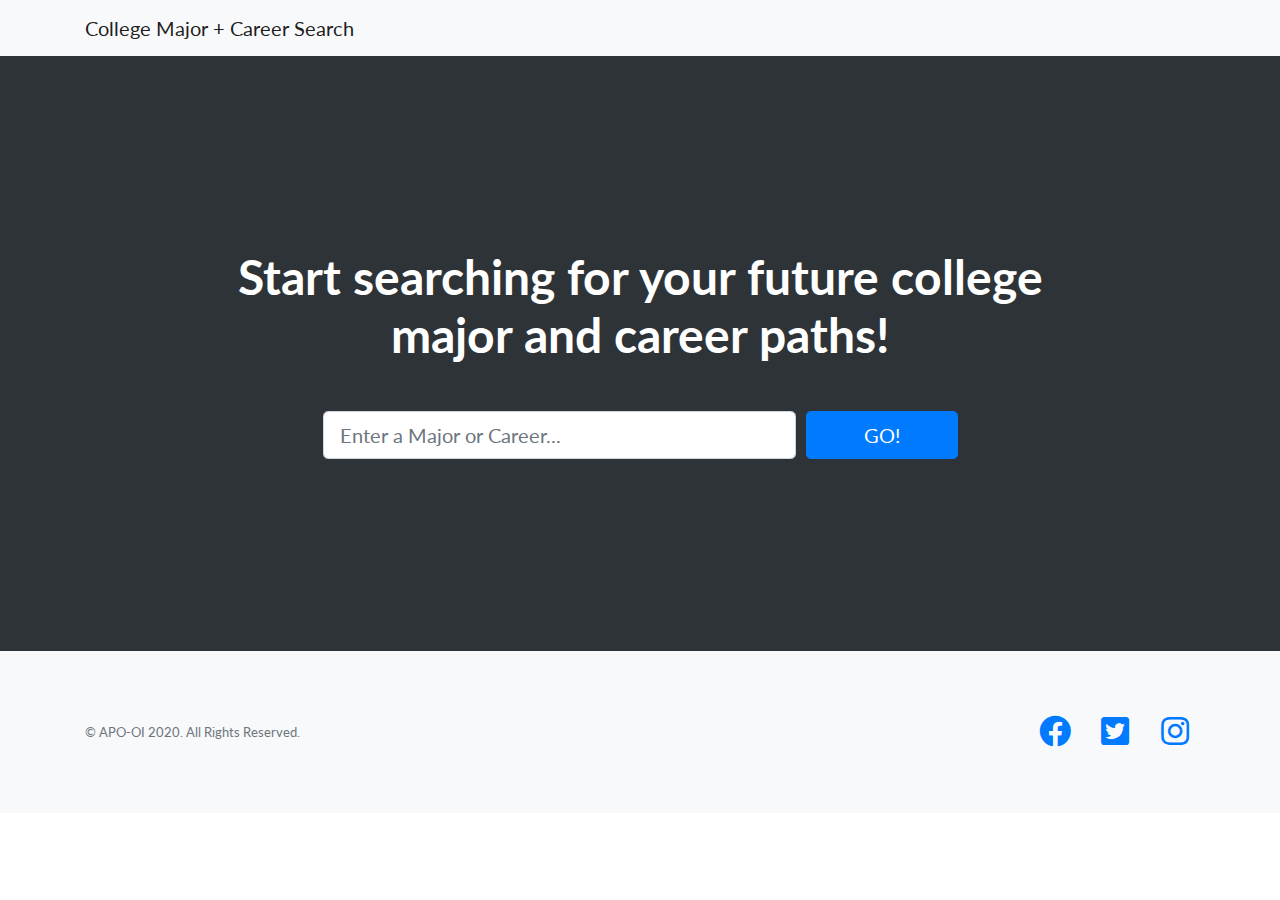
<file: index.html>
<!DOCTYPE html>
<html lang="en">

<head>

  <meta charset="utf-8">
  <meta name="viewport" content="width=device-width, initial-scale=1, shrink-to-fit=no">
  <meta name="description" content="">
  <meta name="author" content="">

  <title>College Majors - Jobs</title>

  <!-- Bootstrap core CSS -->
  <link href="vendor/bootstrap/css/bootstrap.min.css" rel="stylesheet">

  <!-- Custom fonts for this template -->
  <link href="vendor/fontawesome-free/css/all.min.css" rel="stylesheet">
  <link href="vendor/simple-line-icons/css/simple-line-icons.css" rel="stylesheet" type="text/css">
  <link href="https://fonts.googleapis.com/css?family=Lato:300,400,700,300italic,400italic,700italic" rel="stylesheet" type="text/css">

  <!-- Custom styles for this template -->
  <link href="css/landing-page.css" rel="stylesheet">

</head>

<body>

  <!-- Navigation -->
  <nav class="navbar navbar-light bg-light static-top">
    <div class="container">
      <a class="navbar-brand" href="#">College Major + Career Search</a>
      <!-- <a class="btn btn-primary" href="#">Sign In</a> -->
    </div>
  </nav>

  <!-- Masthead -->
  <header class="masthead text-white text-center">
    <div class="overlay"></div>
    <div class="container">
      <div class="row">
        <div class="col-xl-9 mx-auto">
          <h1 class="mb-5">Start searching for your future college major and career paths!</h1>
        </div>
        <div class="col-md-10 col-lg-8 col-xl-7 mx-auto">
          <form>
            <div class="form-row">
              <div class="col-12 col-md-9 mb-2 mb-md-0">
                <input type="email" class="form-control form-control-lg" placeholder="Enter a Major or Career...">
              </div>
              <div class="col-12 col-md-3">
                <button type="submit" class="btn btn-block btn-lg btn-primary">GO!</button>
              </div>
            </div>
          </form>
        </div>
      </div>
    </div>
  </header>



  <!-- Footer -->
  <footer class="footer bg-light">
    <div class="container">
      <div class="row">
        <div class="col-lg-6 h-100 text-center text-lg-left my-auto">
          <p class="text-muted small mb-4 mb-lg-0">&copy; APO-OI 2020. All Rights Reserved.</p>
        </div>
        <div class="col-lg-6 h-100 text-center text-lg-right my-auto">
          <ul class="list-inline mb-0">
            <li class="list-inline-item mr-3">
              <a href="#">
                <i class="fab fa-facebook fa-2x fa-fw"></i>
              </a>
            </li>
            <li class="list-inline-item mr-3">
              <a href="#">
                <i class="fab fa-twitter-square fa-2x fa-fw"></i>
              </a>
            </li>
            <li class="list-inline-item">
              <a href="#">
                <i class="fab fa-instagram fa-2x fa-fw"></i>
              </a>
            </li>
          </ul>
        </div>
      </div>
    </div>
  </footer>

  <!-- Bootstrap core JavaScript -->
  <script src="vendor/jquery/jquery.min.js"></script>
  <script src="vendor/bootstrap/js/bootstrap.bundle.min.js"></script>

</body>

</html>
</file>
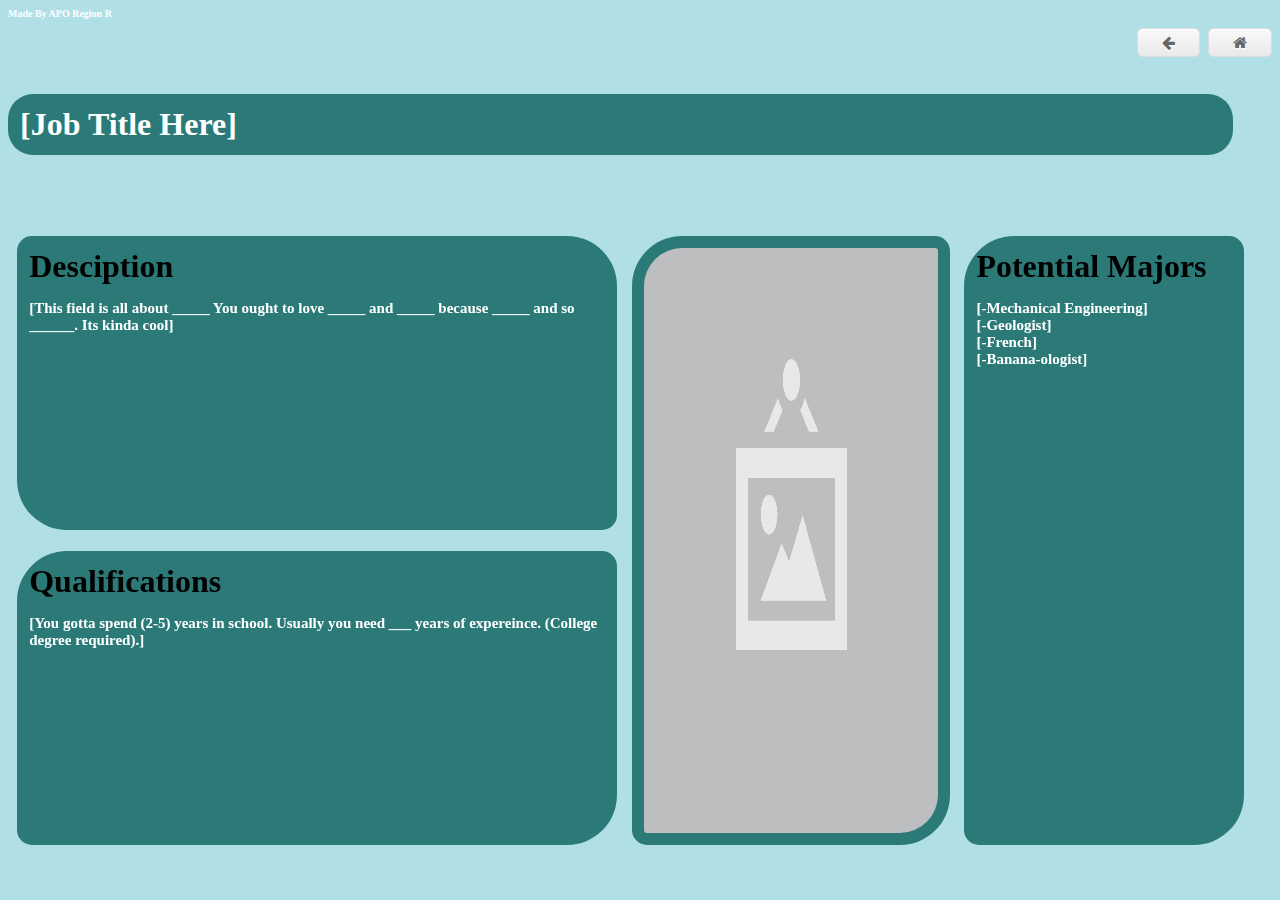
<file: Jobs_H_Ex.html>
<html>
<link rel="stylesheet" type="text/css" href="MajorC.css" />
<link rel="stylesheet" href="https://cdnjs.cloudflare.com/ajax/libs/font-awesome/4.7.0/css/font-awesome.min.css">

<head>
    <title> Major Guide </title>
</head>
<!----------------------------------------------------------------------------------------------------------------------------------------------->
<!------------------------------------------------------------------- TEXT BELOW + HOME --------------------------------------------->
<!----------------------------------------------------------------------------------------------------------------------------------------------->
<h1>
    <font color=#FEFFFF size=1> Made By APO Region R </font>
    <div style="text-align:right; vertical-align: top;">
        <button class="myButton" ; onclick="window.location.href = 'Majors_H_list.html';"><i class="fa fa-arrow-left"></i></button>
        <button class="myButton" ; onclick="window.location.href = 'Majors.html';"><i class="fa fa-home"></i></button>
    </div>
    <br>

    <div class="title"> [Job Title Here] </div>
    <div class="description">
        Desciption
        <p style="color:#FEFFFF; font-size:15">[This field is all about _____ You ought to love _____ and _____ because _____ and so ______. Its kinda cool]</p>
    </div>
    <div class="need">
        Qualifications
        <p style="color:#FEFFFF; font-size:15">[You gotta spend (2-5) years in school. Usually you need ___ years of expereince. (College degree required).]</p>
    </div>
    <div class="job">
        Potential Majors
        <p style="color:#FEFFFF; font-size:15">
            [-Mechanical Engineering]<br>[-Geologist]<br>[-French]<br>[-Banana-ologist]
        </p>
    </div>


    <img class="photo" ; src="Major_Pics\Image.png">

</html>
</file>
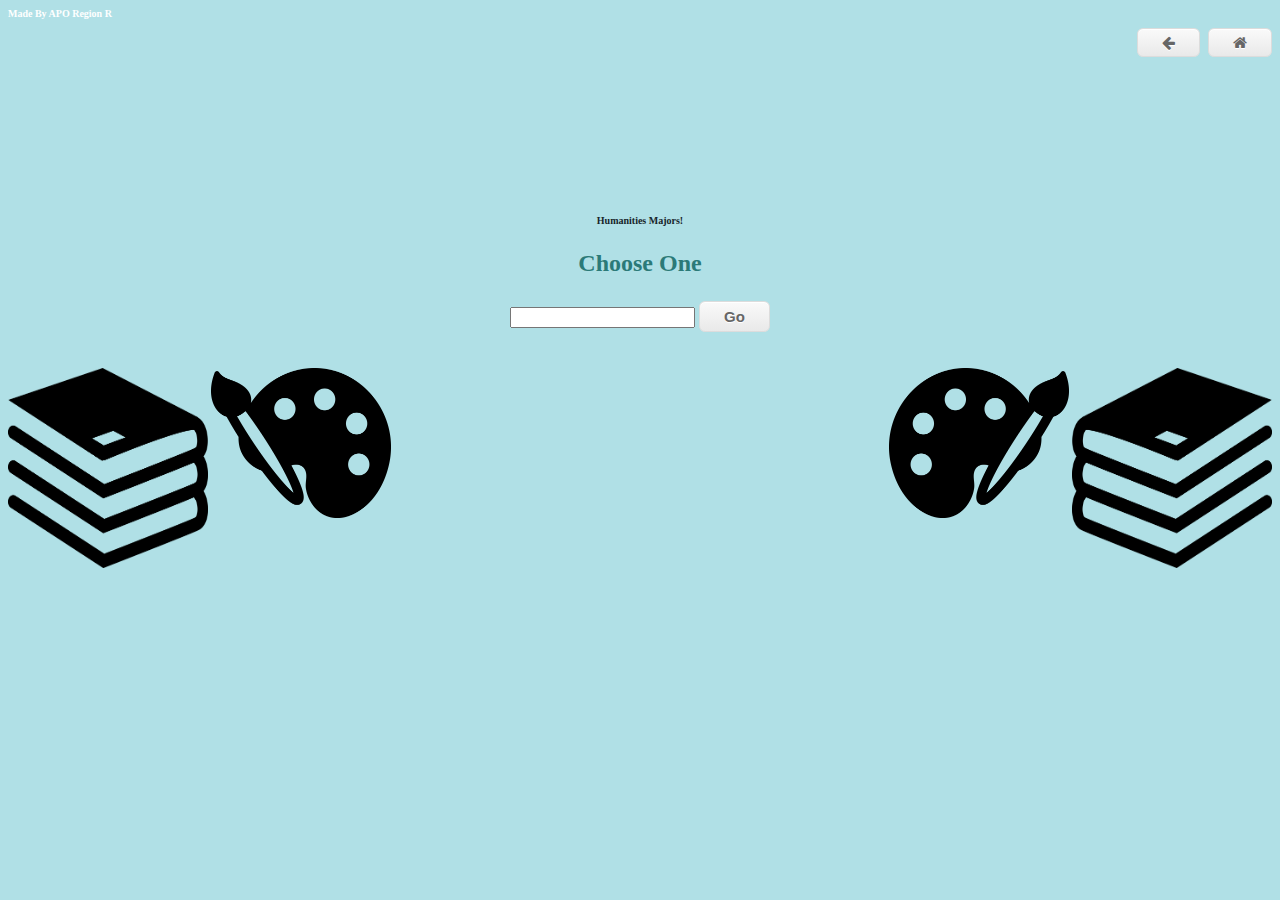
<file: Jobs_H_list.html>
<html>
<link rel="stylesheet" type="text/css" href="MajorC.css" />
<link rel="stylesheet" href="https://cdnjs.cloudflare.com/ajax/libs/font-awesome/4.7.0/css/font-awesome.min.css">

<head>
    <title> Major Guide </title>
</head>
<!----------------------------------------------------------------------------------------------------------------------------------------------->
<!------------------------------------------------------------------- TEXT BELOW + HOME --------------------------------------------->
<!----------------------------------------------------------------------------------------------------------------------------------------------->
<h1>
    <font color=#FEFFFF size=1> Made By APO Region R </font>
    <div style="text-align:right; vertical-align: top;">
        <button class="myButton" ; onclick="window.location.href = 'Majors_humanities.html';"><i class="fa fa-arrow-left"></i></button>
        <button class="myButton" ; onclick="window.location.href = 'Majors.html';"><i class="fa fa-home"></i></button>
    </div>
    <br> <br> <br> <br>
    <font color=#17252A size=1 5>
        <p style="text-align:center;">Humanities Majors!</p>
    </font>
    <font color=#2B7A78 size=5>
        <p style="text-align:center; vertical-align:middle;">Choose One</p>
    </font>
</h1>
</body>
<!----------------------------------------------------------------------------------------------------------------------------------------------->
<!-------------------------------------------------------------------LISTS BELOW ----------------------------------------------------->
<!----------------------------------------------------------------------------------------------------------------------------------------------->
<div style="text-align:center; vertical-align: top;">
    <input list="hosting-plan" type="text" /><datalist id="hosting-plan">
    		<option value="Job 1"> Art </option>
    		<option value="Job 2"> Music </option>
    		<option value="Job 3"> Buisness </option>
	</datalist>
    <button class="myButton" ; onclick="window.location.href = 'Jobs_H_Ex.html';">Go</button>
</div>
<!----------------------------------------------------------------------------------------------------------------------------------------------->
<!------------------------------------------------------------------- IMAGES BELOW ----------------------------------------------------->
<!----------------------------------------------------------------------------------------------------------------------------------------------->
<br> <br>
<img src="Major_Pics\Book.png" width="200" height="200" alt="Book" align="right">
<img src="Major_Pics\Paint.png" width="180" height="150" alt="Paint" align="right">
<img src="Major_Pics\Book2.png" width="200" height="200" alt="Book" align="left">
<img src="Major_Pics\Paint2.png" width="180" height="150" alt="Paint" align="left">

</html>
</file>
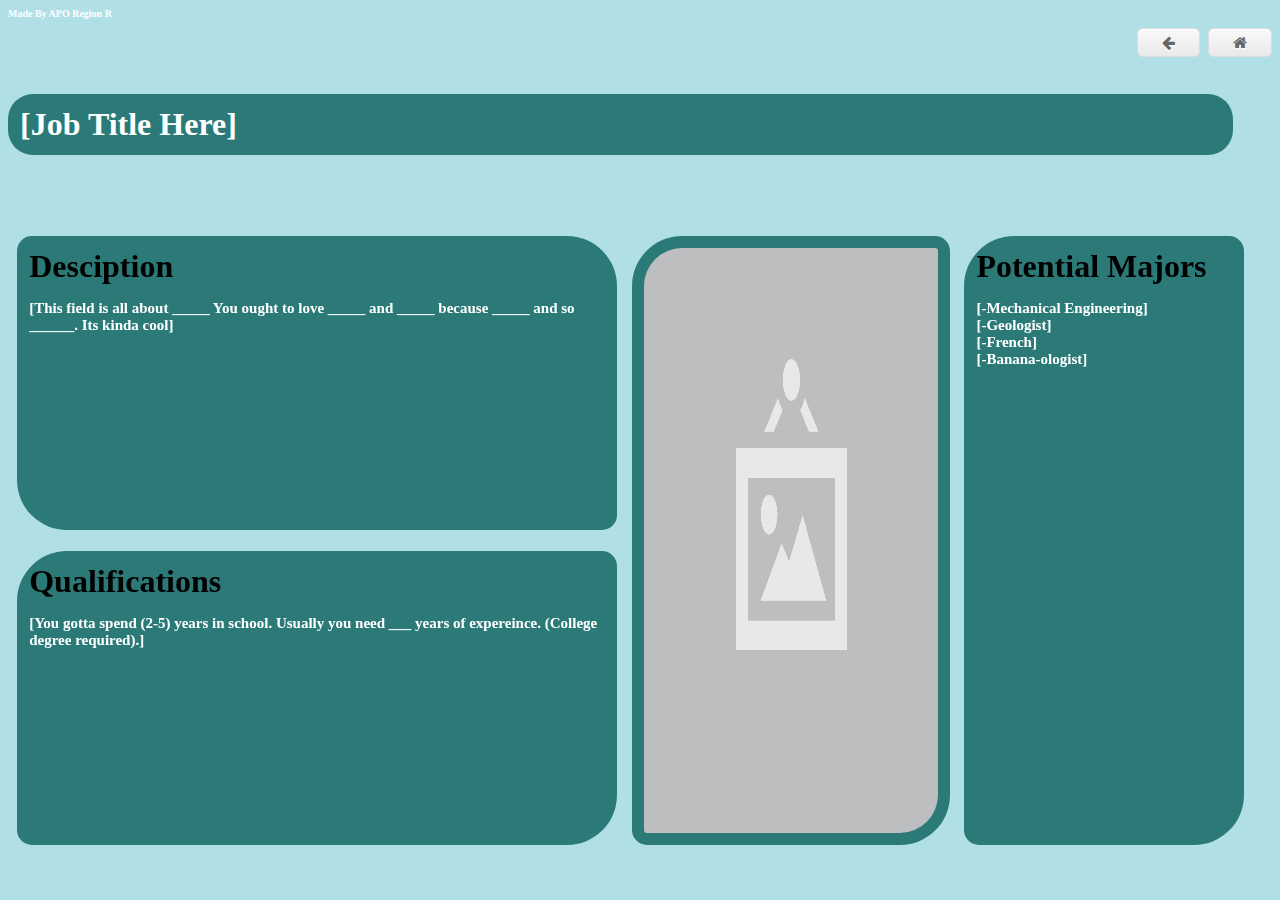
<file: Jobs_STEM_Ex.html>
<html>
<link rel="stylesheet" type="text/css" href="MajorC.css" />
<link rel="stylesheet" href="https://cdnjs.cloudflare.com/ajax/libs/font-awesome/4.7.0/css/font-awesome.min.css">

<head>
    <title> Major Guide </title>
</head>
<!----------------------------------------------------------------------------------------------------------------------------------------------->
<!------------------------------------------------------------------- TEXT BELOW + HOME --------------------------------------------->
<!----------------------------------------------------------------------------------------------------------------------------------------------->
<h1>
    <font color=#FEFFFF size=1> Made By APO Region R </font>
    <div style="text-align:right; vertical-align: top;">
        <button class="myButton" ; onclick="window.location.href = 'Majors_STEM_list.html';"><i class="fa fa-arrow-left"></i></button>
        <button class="myButton" ; onclick="window.location.href = 'Majors.html';"><i class="fa fa-home"></i></button>
    </div>
    <br>

    <div class="title"> [Job Title Here] </div>
    <div class="description">
        Desciption
        <p style="color:#FEFFFF; font-size:15">[This field is all about _____ You ought to love _____ and _____ because _____ and so ______. Its kinda cool]</p>
    </div>
    <div class="need">
        Qualifications
        <p style="color:#FEFFFF; font-size:15">[You gotta spend (2-5) years in school. Usually you need ___ years of expereince. (College degree required).]</p>
    </div>
    <div class="job">
        Potential Majors
        <p style="color:#FEFFFF; font-size:15">
            [-Mechanical Engineering]<br>[-Geologist]<br>[-French]<br>[-Banana-ologist]
        </p>
    </div>


    <img class="photo" ; src="Major_Pics\Image.png">

</html>
</file>
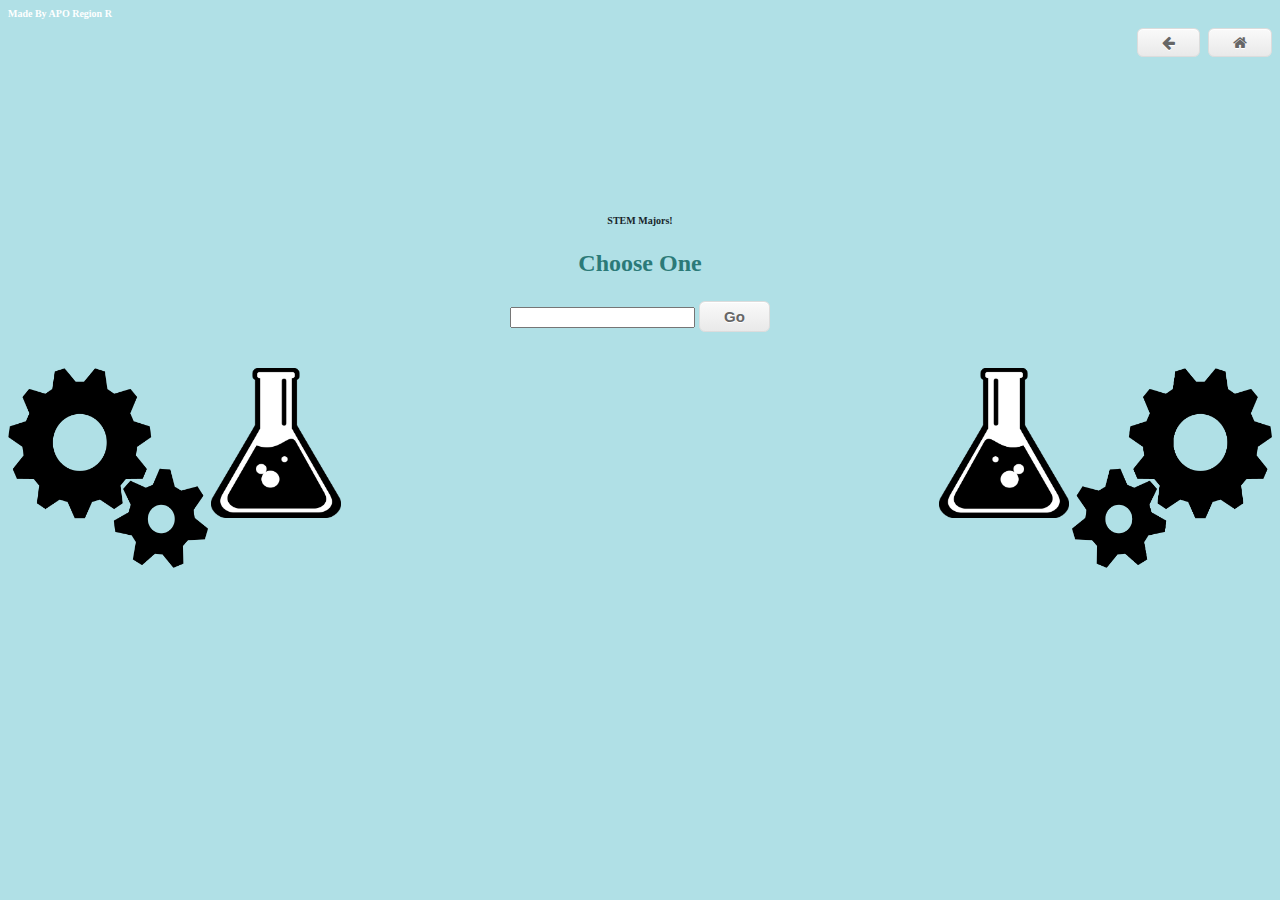
<file: Jobs_STEM_list.html>
<html>
<link rel="stylesheet" type="text/css" href="MajorC.css" />
<link rel="stylesheet" href="https://cdnjs.cloudflare.com/ajax/libs/font-awesome/4.7.0/css/font-awesome.min.css">

<head>
    <title> Major Guide </title>
</head>
<!----------------------------------------------------------------------------------------------------------------------------------------------->
<!------------------------------------------------------------------- TEXT BELOW + HOME --------------------------------------------->
<!----------------------------------------------------------------------------------------------------------------------------------------------->
<h1>
    <font color=#FEFFFF size=1> Made By APO Region R </font>
    <div style="text-align:right; vertical-align: top;">
        <button class="myButton" ; onclick="window.location.href = 'Majors_STEM.html';"><i class="fa fa-arrow-left"></i></button>
        <button class="myButton" ; onclick="window.location.href = 'Majors.html';"><i class="fa fa-home"></i></button>
    </div>
    <br> <br> <br> <br>
    <font color=#17252A size=1 5>
        <p style="text-align:center;">STEM Majors!</p>
    </font>
    <font color=#2B7A78 size=5>
        <p style="text-align:center; vertical-align:middle;">Choose One</p>
    </font>
</h1>
</body>
<!----------------------------------------------------------------------------------------------------------------------------------------------->
<!-------------------------------------------------------------------LISTS BELOW ----------------------------------------------------->
<!----------------------------------------------------------------------------------------------------------------------------------------------->
<div style="text-align:center; vertical-align: top;">
    <input list="hosting-plan" type="text" /><datalist id="hosting-plan">
    		<option value="Job 1"> Chemistry </option>
    		<option value="Job 2"> Engineering </option>
    		<option value="Job 3"> Biology </option>
	</datalist>
    <button class="myButton" ; onclick="window.location.href = 'Jobs_STEM_Ex.html';">Go</button>
</div>
<!----------------------------------------------------------------------------------------------------------------------------------------------->
<!------------------------------------------------------------------- IMAGES BELOW ----------------------------------------------------->
<!----------------------------------------------------------------------------------------------------------------------------------------------->
<br> <br>
<img src="Major_Pics\gears.jfif" width="200" height="200" alt="Gears" align="left">
<img src="Major_Pics\Beaker.png" width="130" height="150" alt="Beaker" align="left">
<img src="Major_Pics\gears2.jfif" width="200" height="200" alt="Gears" align="right">
<img src="Major_Pics\Beaker2.png" width="130" height="150" alt="Beaker" align="right">

</html>
</file>
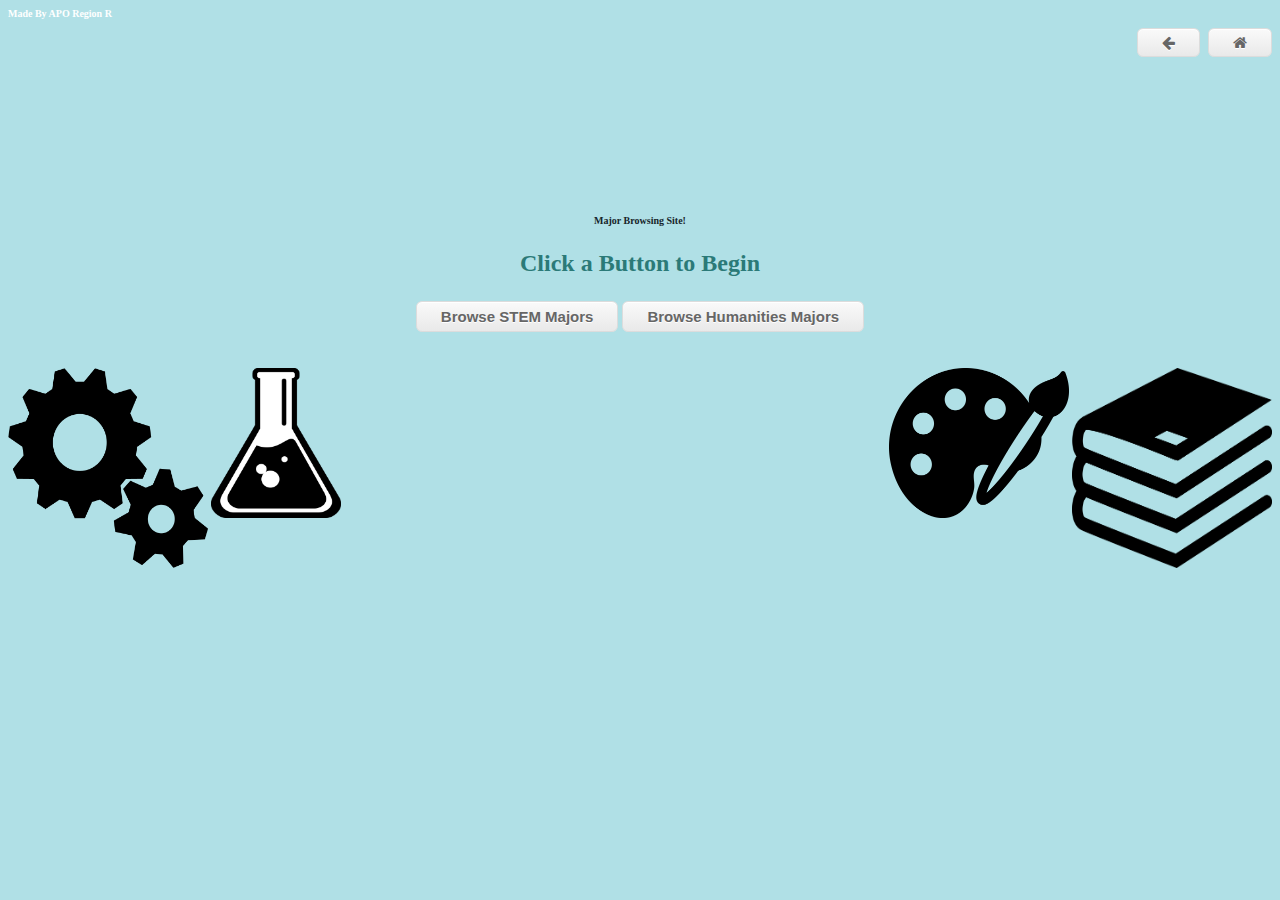
<file: Majors.html>
<html>
<link rel="stylesheet" type="text/css" href="MajorC.css" />
<link rel="stylesheet" href="https://cdnjs.cloudflare.com/ajax/libs/font-awesome/4.7.0/css/font-awesome.min.css">

<head>
    <title> Major Guide </title>
</head>
<!----------------------------------------------------------------------------------------------------------------------------------------------->
<!------------------------------------------------------------------- TEXT BELOW + HOME --------------------------------------------->
<!----------------------------------------------------------------------------------------------------------------------------------------------->
<h1>
    <font color=#FEFFFF size=1> Made By APO Region R </font>
    <div style="text-align:right; vertical-align: top;">
        <button class="myButton"><i class="fa fa-arrow-left"></i></button>
        <button class="myButton"><i class="fa fa-home"></i></button>
    </div>
    <br> <br> <br> <br>
    <font color=#17252A size=1 5>
        <p style="text-align:center;">Major Browsing Site!</p>
    </font>
    <font color=#2B7A78 size=5>
        <p style="text-align:center;">Click a Button to Begin</p>
    </font>
</h1>
</body>
<!----------------------------------------------------------------------------------------------------------------------------------------------->
<!------------------------------------------------------------------- BUTTONS BELOW ----------------------------------------------------->
<!----------------------------------------------------------------------------------------------------------------------------------------------->
<div style="text-align:center">
    <button class="myButton" ; onclick="window.location.href = 'Majors_STEM.html';">   Browse STEM Majors   </button>
    <button class="myButton" ; onclick="window.location.href = 'Majors_humanities.html';"> Browse Humanities Majors </button>
</div>
<!----------------------------------------------------------------------------------------------------------------------------------------------->
<!------------------------------------------------------------------- IMAGES BELOW ----------------------------------------------------->
<!----------------------------------------------------------------------------------------------------------------------------------------------->
<br> <br>
<img src="Major_Pics\gears.jfif" width="200" height="200" alt="Gears" align="left">
<img src="Major_Pics\Beaker.png" width="130" height="150" alt="Beaker" align="left">
<img src="Major_Pics\Book.png" width="200" height="200" alt="Book" align="right">
<img src="Major_Pics\Paint.png" width="180" height="150" alt="Paint" align="right">

</html>
</file>
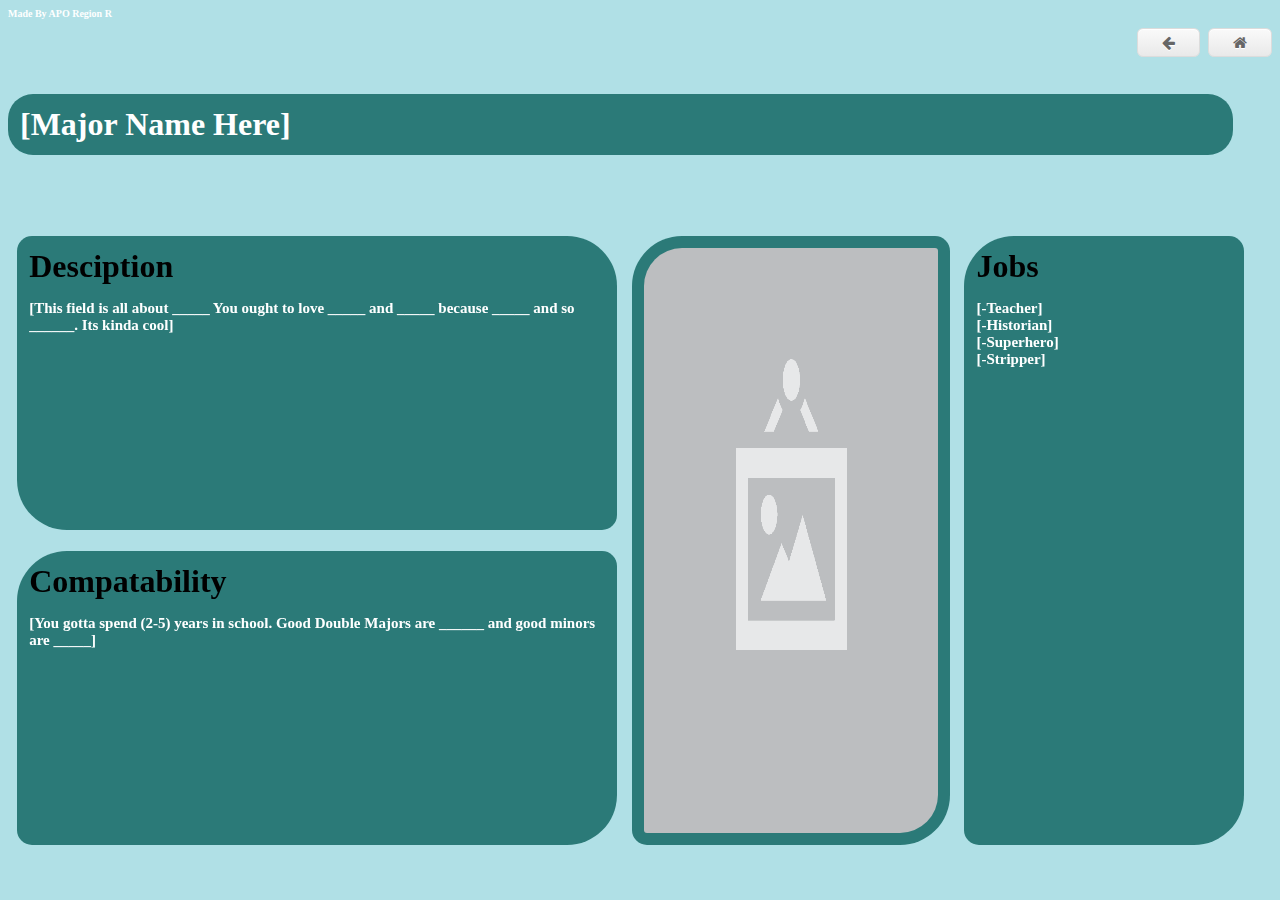
<file: Majors_H_Ex.html>
<html>
<link rel="stylesheet" type="text/css" href="MajorC.css" />
<link rel="stylesheet" href="https://cdnjs.cloudflare.com/ajax/libs/font-awesome/4.7.0/css/font-awesome.min.css">

<head>
    <title> Major Guide </title>
</head>
<!----------------------------------------------------------------------------------------------------------------------------------------------->
<!------------------------------------------------------------------- TEXT BELOW + HOME --------------------------------------------->
<!----------------------------------------------------------------------------------------------------------------------------------------------->
<h1>
    <font color=#FEFFFF size=1> Made By APO Region R </font>
    <div style="text-align:right; vertical-align: top;">
        <button class="myButton" ; onclick="window.location.href = 'Majors_H_list.html';"><i class="fa fa-arrow-left"></i></button>
        <button class="myButton" ; onclick="window.location.href = 'Majors.html';"><i class="fa fa-home"></i></button>
    </div>
    <br>

    <div class="title"> [Major Name Here] </div>
    <div class="description">
        Desciption
        <p style="color:#FEFFFF; font-size:15">[This field is all about _____ You ought to love _____ and _____ because _____ and so ______. Its kinda cool]</p>
    </div>
    <div class="need">
        Compatability
        <p style="color:#FEFFFF; font-size:15">[You gotta spend (2-5) years in school. Good Double Majors are ______ and good minors are _____]</p>
    </div>
    <div class="job">
        Jobs
        <p style="color:#FEFFFF; font-size:15">
            [-Teacher]<br>[-Historian]<br>[-Superhero]<br>[-Stripper]
        </p>
    </div>


    <img class="photo" ; src="Major_Pics\Image.png">

</html>
</file>
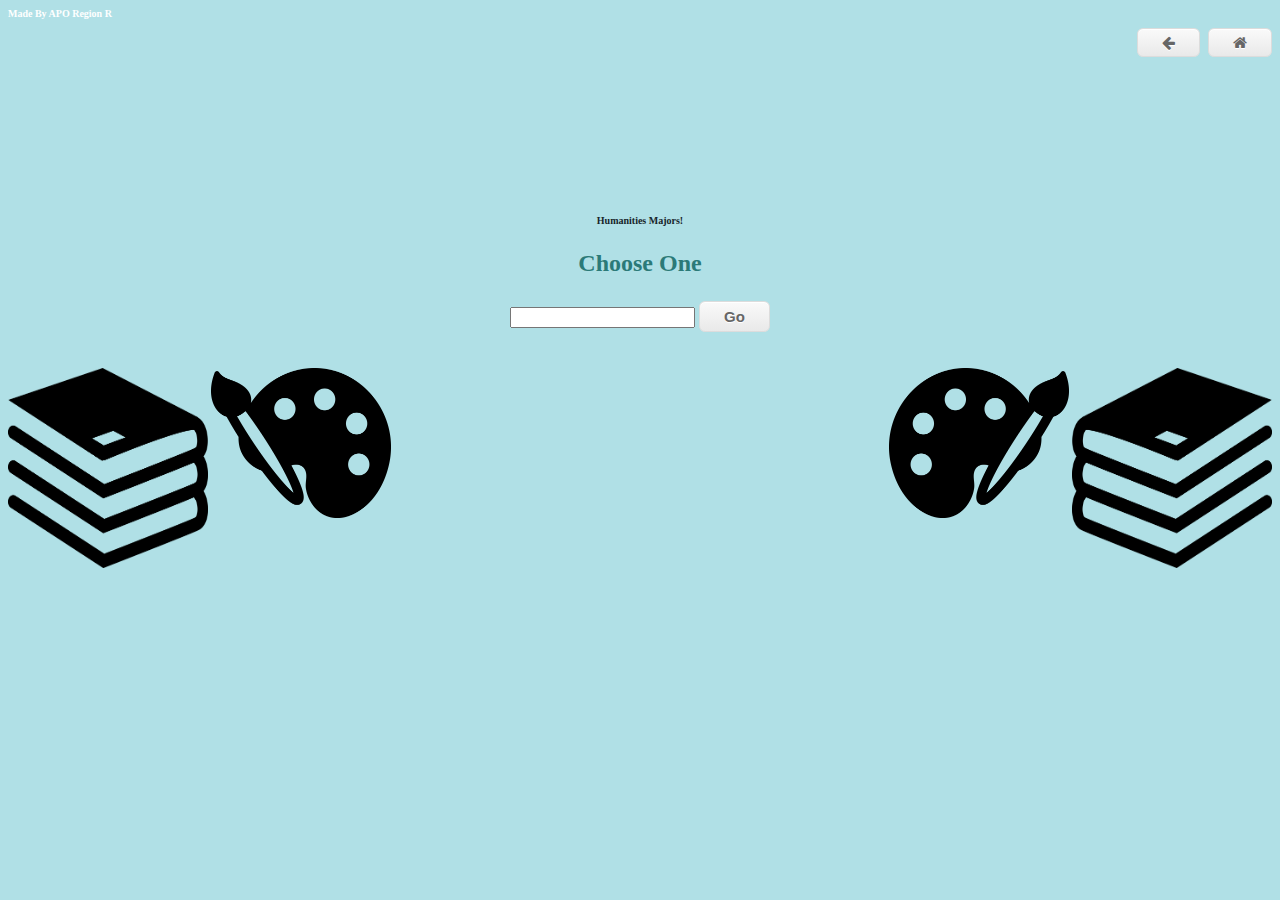
<file: Majors_H_list.html>
<html>
<link rel="stylesheet" type="text/css" href="MajorC.css" />
<link rel="stylesheet" href="https://cdnjs.cloudflare.com/ajax/libs/font-awesome/4.7.0/css/font-awesome.min.css">

<head>
    <title> Major Guide </title>
</head>
<!----------------------------------------------------------------------------------------------------------------------------------------------->
<!------------------------------------------------------------------- TEXT BELOW + HOME --------------------------------------------->
<!----------------------------------------------------------------------------------------------------------------------------------------------->
<h1>
    <font color=#FEFFFF size=1> Made By APO Region R </font>
    <div style="text-align:right; vertical-align: top;">
        <button class="myButton" ; onclick="window.location.href = 'Majors_humanities.html';"><i class="fa fa-arrow-left"></i></button>
        <button class="myButton" ; onclick="window.location.href = 'Majors.html';"><i class="fa fa-home"></i></button>
    </div>
    <br> <br> <br> <br>
    <font color=#17252A size=1 5>
        <p style="text-align:center;">Humanities Majors!</p>
    </font>
    <font color=#2B7A78 size=5>
        <p style="text-align:center; vertical-align:middle;">Choose One</p>
    </font>
</h1>
</body>
<!----------------------------------------------------------------------------------------------------------------------------------------------->
<!-------------------------------------------------------------------LISTS BELOW ----------------------------------------------------->
<!----------------------------------------------------------------------------------------------------------------------------------------------->
<div style="text-align:center; vertical-align: top;">
    <input list="hosting-plan" type="text" /><datalist id="hosting-plan">
    		<option value="Major 1">Art</option>
    		<option value="Major 2">Languages</option>
    		<option value="Major 3">History</option>
	</datalist>
    <button class="myButton" ; onclick="window.location.href = 'Majors_H_Ex.html';">Go</button>
</div>
<!----------------------------------------------------------------------------------------------------------------------------------------------->
<!------------------------------------------------------------------- IMAGES BELOW ----------------------------------------------------->
<!----------------------------------------------------------------------------------------------------------------------------------------------->
<br> <br>
<img src="Major_Pics\Book.png" width="200" height="200" alt="Book" align="right">
<img src="Major_Pics\Paint.png" width="180" height="150" alt="Paint" align="right">
<img src="Major_Pics\Book2.png" width="200" height="200" alt="Book" align="left">
<img src="Major_Pics\Paint2.png" width="180" height="150" alt="Paint" align="left">

</html>
</file>
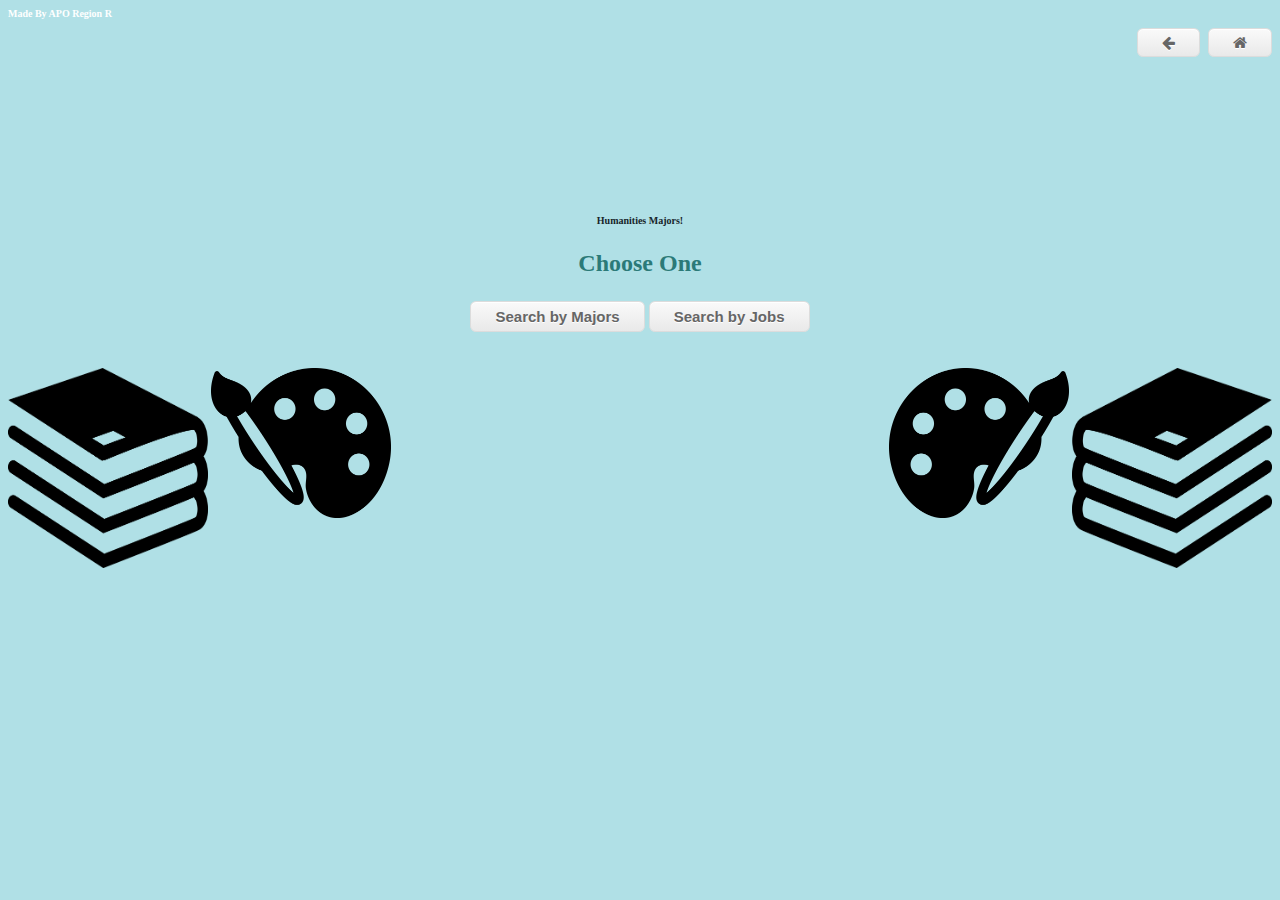
<file: Majors_humanities.html>
<html>
<link rel="stylesheet" type="text/css" href="MajorC.css" />
<link rel="stylesheet" href="https://cdnjs.cloudflare.com/ajax/libs/font-awesome/4.7.0/css/font-awesome.min.css">

<head>
    <title> Major Guide </title>
</head>
<!----------------------------------------------------------------------------------------------------------------------------------------------->
<!------------------------------------------------------------------- TEXT BELOW + HOME --------------------------------------------->
<!----------------------------------------------------------------------------------------------------------------------------------------------->
<h1>
    <font color=#FEFFFF size=1> Made By APO Region R </font>
    <div style="text-align:right; vertical-align: top;">
        <button class="myButton" ; onclick="window.location.href = 'Majors.html';"><i class="fa fa-arrow-left"></i></button>
        <button class="myButton" ; onclick="window.location.href = 'Majors.html';"><i class="fa fa-home"></i></button>
    </div>
    <br> <br> <br> <br>
    <font color=#17252A size=1 5>
        <p style="text-align:center;">Humanities Majors!</p>
    </font>
    <font color=#2B7A78 size=5>
        <p style="text-align:center; vertical-align:middle;">Choose One</p>
    </font>
</h1>
</body>
<!----------------------------------------------------------------------------------------------------------------------------------------------->
<!------------------------------------------------------------------- BUTTONS BELOW ----------------------------------------------------->
<!----------------------------------------------------------------------------------------------------------------------------------------------->
<div style="text-align:center">
    <button class="myButton" ; onclick="window.location.href = 'Majors_H_list.html';"> Search by Majors </button>
    <button class="myButton" ; onclick="window.location.href = 'Jobs_H_list.html';"> Search by Jobs </button>
</div>
<!----------------------------------------------------------------------------------------------------------------------------------------------->
<!------------------------------------------------------------------- IMAGES BELOW ----------------------------------------------------->
<!----------------------------------------------------------------------------------------------------------------------------------------------->
<br> <br>
<img src="Major_Pics\Book.png" width="200" height="200" alt="Book" align="right">
<img src="Major_Pics\Paint.png" width="180" height="150" alt="Paint" align="right">
<img src="Major_Pics\Book2.png" width="200" height="200" alt="Book" align="left">
<img src="Major_Pics\Paint2.png" width="180" height="150" alt="Paint" align="left">

</html>
</file>
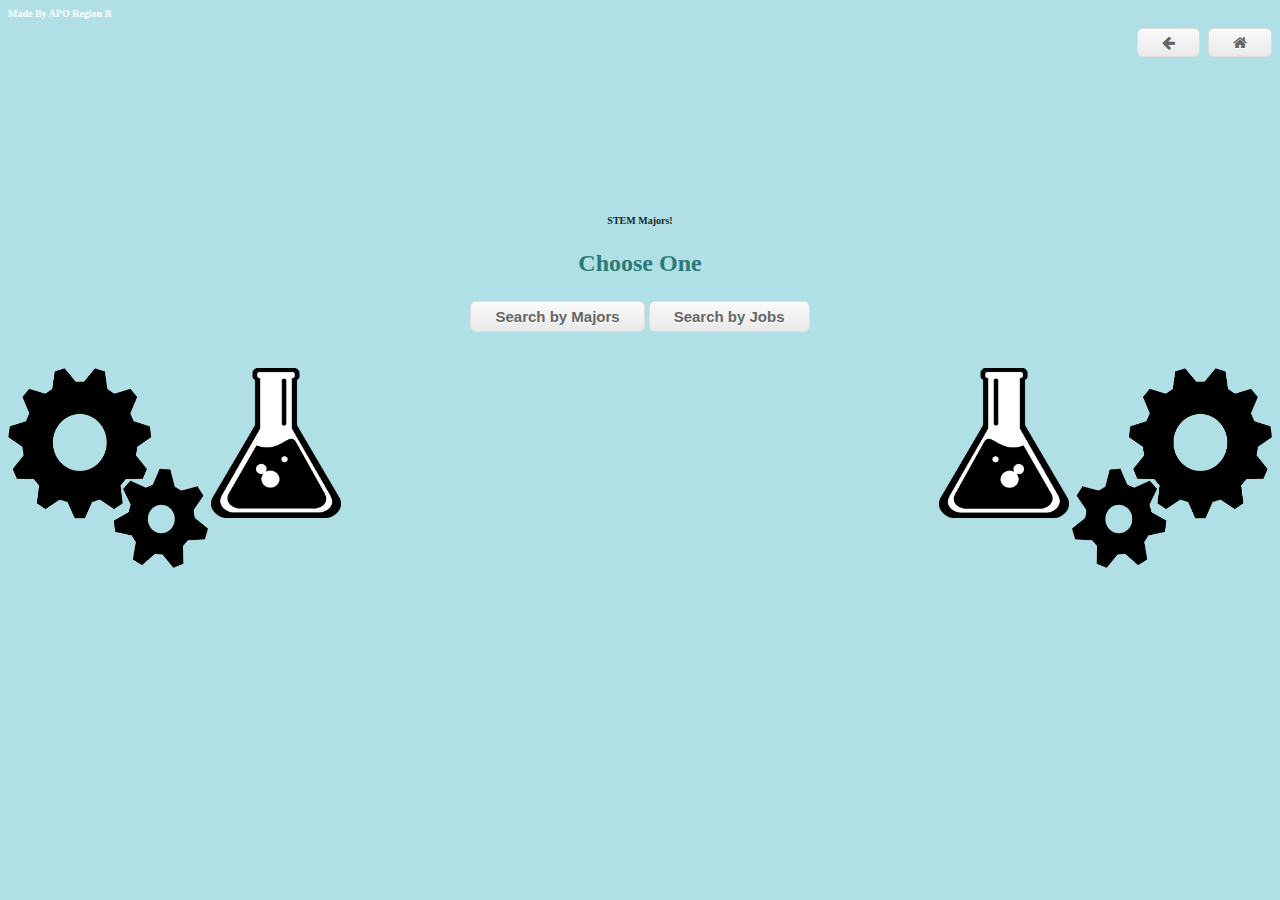
<file: Majors_STEM.html>
<html>
<link rel="stylesheet" type="text/css" href="MajorC.css" />
<link rel="stylesheet" href="https://cdnjs.cloudflare.com/ajax/libs/font-awesome/4.7.0/css/font-awesome.min.css">

<head>
    <title> Major Guide </title>
</head>
<!----------------------------------------------------------------------------------------------------------------------------------------------->
<!------------------------------------------------------------------- TEXT BELOW  + HOME--------------------------------------------->
<!----------------------------------------------------------------------------------------------------------------------------------------------->
<h1>
    <font color=#FEFFFF size=1> Made By APO Region R </font>
    <div style="text-align:right; vertical-align: top;">
        <button class="myButton" ; onclick="window.location.href = 'Majors.html';"><i class="fa fa-arrow-left"></i></button>
        <button class="myButton" ; onclick="window.location.href = 'Majors.html';"><i class="fa fa-home"></i></button>
    </div>
    <br> <br> <br> <br>
    <font color=#17252A size=1 5>
        <p style="text-align:center;">STEM Majors!</p>
    </font>
    <font color=#2B7A78 size=5>
        <p style="text-align:center;">Choose One</p>
    </font>
</h1>
</body>
<!----------------------------------------------------------------------------------------------------------------------------------------------->
<!------------------------------------------------------------------- BUTTONS BELOW ----------------------------------------------------->
<!----------------------------------------------------------------------------------------------------------------------------------------------->
<div style="text-align:center">
    <button class="myButton" ; onclick="window.location.href = 'Majors_STEM_list.html';"> Search by Majors </button>
    <button class="myButton" ; onclick="window.location.href = 'Jobs_STEM_list.html';"> Search by Jobs </button>
</div>
<!----------------------------------------------------------------------------------------------------------------------------------------------->
<!------------------------------------------------------------------- IMAGES BELOW ----------------------------------------------------->
<!----------------------------------------------------------------------------------------------------------------------------------------------->
<br> <br>
<img src="Major_Pics\gears.jfif" width="200" height="200" alt="Gears" align="left">
<img src="Major_Pics\Beaker.png" width="130" height="150" alt="Beaker" align="left">
<img src="Major_Pics\gears2.jfif" width="200" height="200" alt="Gears" align="right">
<img src="Major_Pics\Beaker2.png" width="130" height="150" alt="Beaker" align="right">

</html>
</file>
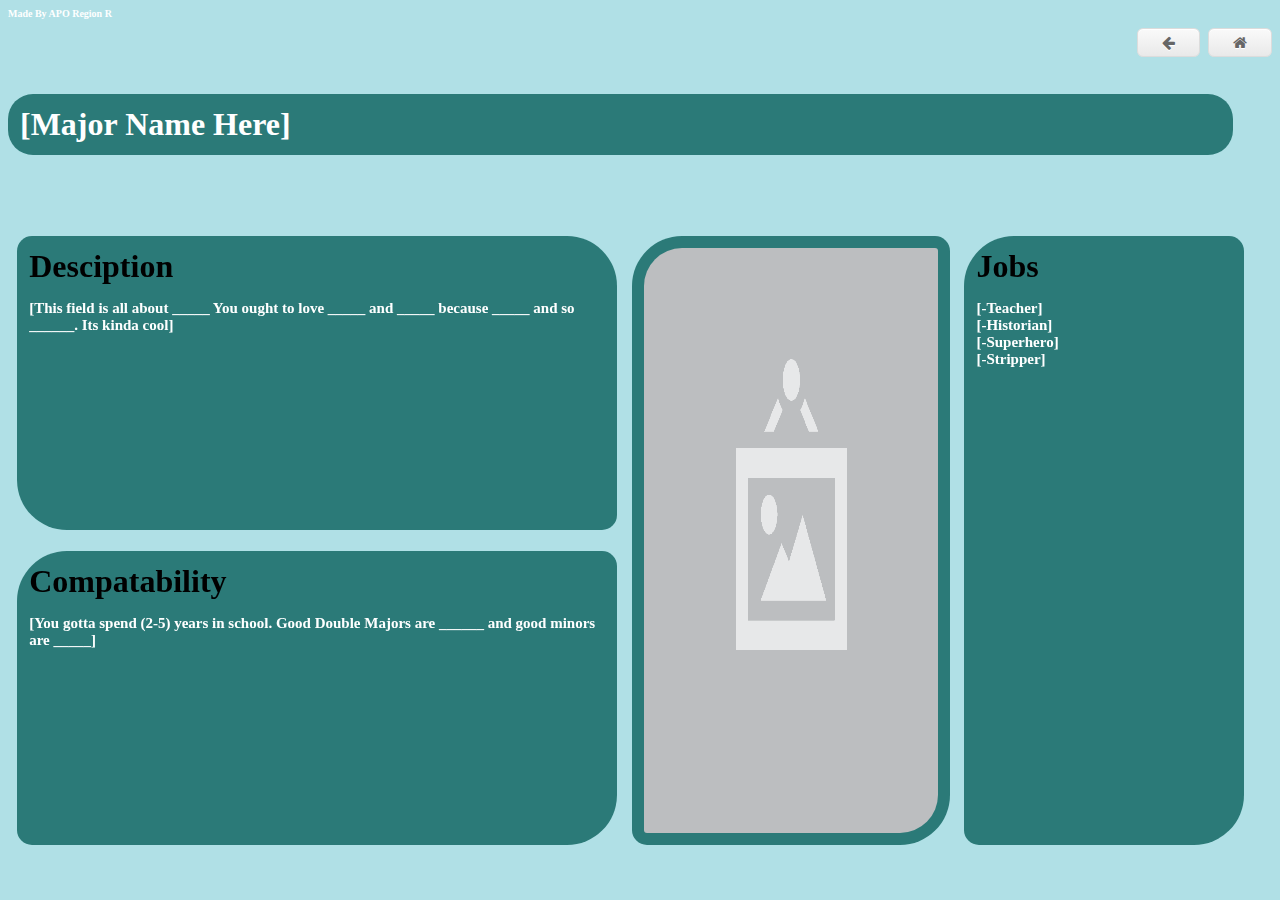
<file: Majors_STEM_Ex.html>
<html>
<link rel="stylesheet" type="text/css" href="MajorC.css" />
<link rel="stylesheet" href="https://cdnjs.cloudflare.com/ajax/libs/font-awesome/4.7.0/css/font-awesome.min.css">

<head>
    <title> Major Guide </title>
</head>
<!----------------------------------------------------------------------------------------------------------------------------------------------->
<!------------------------------------------------------------------- TEXT BELOW + HOME --------------------------------------------->
<!----------------------------------------------------------------------------------------------------------------------------------------------->
<h1>
    <font color=#FEFFFF size=1> Made By APO Region R </font>
    <div style="text-align:right; vertical-align: top;">
        <button class="myButton" ; onclick="window.location.href = 'Majors_STEM_list.html';"><i class="fa fa-arrow-left"></i></button>
        <button class="myButton" ; onclick="window.location.href = 'Majors.html';"><i class="fa fa-home"></i></button>
    </div>
    <br>

    <div class="title"> [Major Name Here] </div>
    <div class="description">
        Desciption
        <p style="color:#FEFFFF; font-size:15">[This field is all about _____ You ought to love _____ and _____ because _____ and so ______. Its kinda cool]</p>
    </div>
    <div class="need">
        Compatability
        <p style="color:#FEFFFF; font-size:15">[You gotta spend (2-5) years in school. Good Double Majors are ______ and good minors are _____]</p>
    </div>
    <div class="job">
        Jobs
        <p style="color:#FEFFFF; font-size:15">
            [-Teacher]<br>[-Historian]<br>[-Superhero]<br>[-Stripper]
        </p>
    </div>


    <img class="photo" ; src="Major_Pics\Image.png">

</html>
</file>
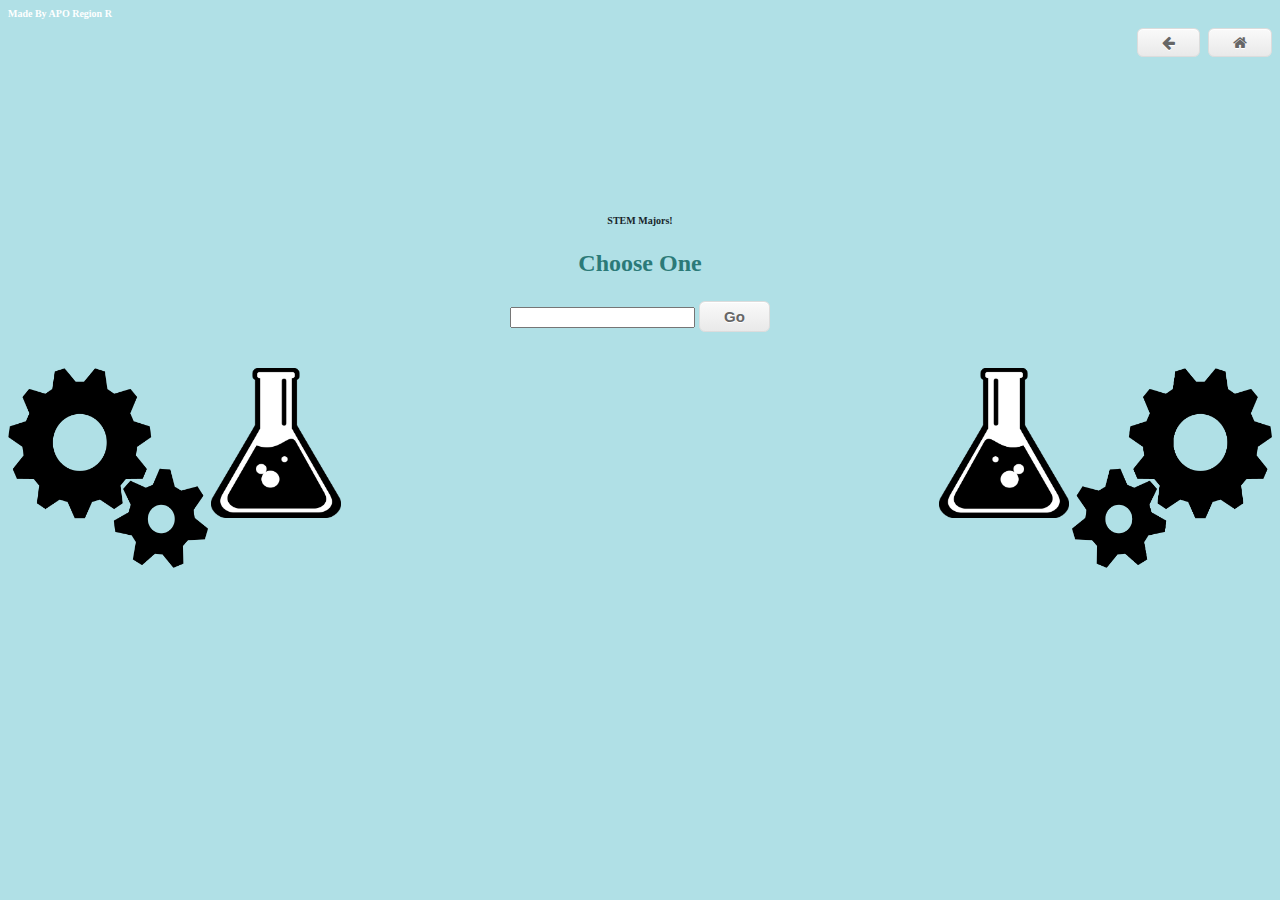
<file: Majors_STEM_list.html>
<html>
<link rel="stylesheet" type="text/css" href="MajorC.css" />
<link rel="stylesheet" href="https://cdnjs.cloudflare.com/ajax/libs/font-awesome/4.7.0/css/font-awesome.min.css">

<head>
    <title> Major Guide </title>
</head>
<!----------------------------------------------------------------------------------------------------------------------------------------------->
<!------------------------------------------------------------------- TEXT BELOW + HOME --------------------------------------------->
<!----------------------------------------------------------------------------------------------------------------------------------------------->
<h1>
    <font color=#FEFFFF size=1> Made By APO Region R </font>
    <div style="text-align:right; vertical-align: top;">
        <button class="myButton" ; onclick="window.location.href = 'Majors_STEM.html';"><i class="fa fa-arrow-left"></i></button>
        <button class="myButton" ; onclick="window.location.href = 'Majors.html';"><i class="fa fa-home"></i></button>
    </div>
    <br> <br> <br> <br>
    <font color=#17252A size=1 5>
        <p style="text-align:center;">STEM Majors!</p>
    </font>
    <font color=#2B7A78 size=5>
        <p style="text-align:center; vertical-align:middle;">Choose One</p>
    </font>
</h1>
</body>
<!----------------------------------------------------------------------------------------------------------------------------------------------->
<!-------------------------------------------------------------------LISTS BELOW ----------------------------------------------------->
<!----------------------------------------------------------------------------------------------------------------------------------------------->
<div style="text-align:center; vertical-align: top;">
    <input list="hosting-plan" type="text" /><datalist id="hosting-plan">
    		<option value="Major 1"> Engineering </option>
    		<option value="Major 2"> Chemistry </option>
    		<option value="Major 3"> Biology </option>
	</datalist>
    <button class="myButton" ; onclick="window.location.href = 'Majors_STEM_Ex.html';">Go</button>
</div>

<!----------------------------------------------------------------------------------------------------------------------------------------------->
<!------------------------------------------------------------------- IMAGES BELOW ----------------------------------------------------->
<!----------------------------------------------------------------------------------------------------------------------------------------------->
<br> <br>
<img src="Major_Pics\gears.jfif" width="200" height="200" alt="Gears" align="left">
<img src="Major_Pics\Beaker.png" width="130" height="150" alt="Beaker" align="left">
<img src="Major_Pics\gears2.jfif" width="200" height="200" alt="Gears" align="right">
<img src="Major_Pics\Beaker2.png" width="130" height="150" alt="Beaker" align="right">

</html>
</file>
<file: vendor/simple-line-icons/css/simple-line-icons.css>
@font-face {
  font-family: 'simple-line-icons';
  src: url('../fonts/Simple-Line-Icons.eot?v=2.4.0');
  src: url('../fonts/Simple-Line-Icons.eot?v=2.4.0#iefix') format('embedded-opentype'), url('../fonts/Simple-Line-Icons.woff2?v=2.4.0') format('woff2'), url('../fonts/Simple-Line-Icons.ttf?v=2.4.0') format('truetype'), url('../fonts/Simple-Line-Icons.woff?v=2.4.0') format('woff'), url('../fonts/Simple-Line-Icons.svg?v=2.4.0#simple-line-icons') format('svg');
  font-weight: normal;
  font-style: normal;
}
/*
 Use the following CSS code if you want to have a class per icon.
 Instead of a list of all class selectors, you can use the generic [class*="icon-"] selector, but it's slower:
*/
.icon-user,
.icon-people,
.icon-user-female,
.icon-user-follow,
.icon-user-following,
.icon-user-unfollow,
.icon-login,
.icon-logout,
.icon-emotsmile,
.icon-phone,
.icon-call-end,
.icon-call-in,
.icon-call-out,
.icon-map,
.icon-location-pin,
.icon-direction,
.icon-directions,
.icon-compass,
.icon-layers,
.icon-menu,
.icon-list,
.icon-options-vertical,
.icon-options,
.icon-arrow-down,
.icon-arrow-left,
.icon-arrow-right,
.icon-arrow-up,
.icon-arrow-up-circle,
.icon-arrow-left-circle,
.icon-arrow-right-circle,
.icon-arrow-down-circle,
.icon-check,
.icon-clock,
.icon-plus,
.icon-minus,
.icon-close,
.icon-event,
.icon-exclamation,
.icon-organization,
.icon-trophy,
.icon-screen-smartphone,
.icon-screen-desktop,
.icon-plane,
.icon-notebook,
.icon-mustache,
.icon-mouse,
.icon-magnet,
.icon-energy,
.icon-disc,
.icon-cursor,
.icon-cursor-move,
.icon-crop,
.icon-chemistry,
.icon-speedometer,
.icon-shield,
.icon-screen-tablet,
.icon-magic-wand,
.icon-hourglass,
.icon-graduation,
.icon-ghost,
.icon-game-controller,
.icon-fire,
.icon-eyeglass,
.icon-envelope-open,
.icon-envelope-letter,
.icon-bell,
.icon-badge,
.icon-anchor,
.icon-wallet,
.icon-vector,
.icon-speech,
.icon-puzzle,
.icon-printer,
.icon-present,
.icon-playlist,
.icon-pin,
.icon-picture,
.icon-handbag,
.icon-globe-alt,
.icon-globe,
.icon-folder-alt,
.icon-folder,
.icon-film,
.icon-feed,
.icon-drop,
.icon-drawer,
.icon-docs,
.icon-doc,
.icon-diamond,
.icon-cup,
.icon-calculator,
.icon-bubbles,
.icon-briefcase,
.icon-book-open,
.icon-basket-loaded,
.icon-basket,
.icon-bag,
.icon-action-undo,
.icon-action-redo,
.icon-wrench,
.icon-umbrella,
.icon-trash,
.icon-tag,
.icon-support,
.icon-frame,
.icon-size-fullscreen,
.icon-size-actual,
.icon-shuffle,
.icon-share-alt,
.icon-share,
.icon-rocket,
.icon-question,
.icon-pie-chart,
.icon-pencil,
.icon-note,
.icon-loop,
.icon-home,
.icon-grid,
.icon-graph,
.icon-microphone,
.icon-music-tone-alt,
.icon-music-tone,
.icon-earphones-alt,
.icon-earphones,
.icon-equalizer,
.icon-like,
.icon-dislike,
.icon-control-start,
.icon-control-rewind,
.icon-control-play,
.icon-control-pause,
.icon-control-forward,
.icon-control-end,
.icon-volume-1,
.icon-volume-2,
.icon-volume-off,
.icon-calendar,
.icon-bulb,
.icon-chart,
.icon-ban,
.icon-bubble,
.icon-camrecorder,
.icon-camera,
.icon-cloud-download,
.icon-cloud-upload,
.icon-envelope,
.icon-eye,
.icon-flag,
.icon-heart,
.icon-info,
.icon-key,
.icon-link,
.icon-lock,
.icon-lock-open,
.icon-magnifier,
.icon-magnifier-add,
.icon-magnifier-remove,
.icon-paper-clip,
.icon-paper-plane,
.icon-power,
.icon-refresh,
.icon-reload,
.icon-settings,
.icon-star,
.icon-symbol-female,
.icon-symbol-male,
.icon-target,
.icon-credit-card,
.icon-paypal,
.icon-social-tumblr,
.icon-social-twitter,
.icon-social-facebook,
.icon-social-instagram,
.icon-social-linkedin,
.icon-social-pinterest,
.icon-social-github,
.icon-social-google,
.icon-social-reddit,
.icon-social-skype,
.icon-social-dribbble,
.icon-social-behance,
.icon-social-foursqare,
.icon-social-soundcloud,
.icon-social-spotify,
.icon-social-stumbleupon,
.icon-social-youtube,
.icon-social-dropbox,
.icon-social-vkontakte,
.icon-social-steam {
  font-family: 'simple-line-icons';
  speak: none;
  font-style: normal;
  font-weight: normal;
  font-variant: normal;
  text-transform: none;
  line-height: 1;
  /* Better Font Rendering =========== */
  -webkit-font-smoothing: antialiased;
  -moz-osx-font-smoothing: grayscale;
}
.icon-user:before {
  content: "\e005";
}
.icon-people:before {
  content: "\e001";
}
.icon-user-female:before {
  content: "\e000";
}
.icon-user-follow:before {
  content: "\e002";
}
.icon-user-following:before {
  content: "\e003";
}
.icon-user-unfollow:before {
  content: "\e004";
}
.icon-login:before {
  content: "\e066";
}
.icon-logout:before {
  content: "\e065";
}
.icon-emotsmile:before {
  content: "\e021";
}
.icon-phone:before {
  content: "\e600";
}
.icon-call-end:before {
  content: "\e048";
}
.icon-call-in:before {
  content: "\e047";
}
.icon-call-out:before {
  content: "\e046";
}
.icon-map:before {
  content: "\e033";
}
.icon-location-pin:before {
  content: "\e096";
}
.icon-direction:before {
  content: "\e042";
}
.icon-directions:before {
  content: "\e041";
}
.icon-compass:before {
  content: "\e045";
}
.icon-layers:before {
  content: "\e034";
}
.icon-menu:before {
  content: "\e601";
}
.icon-list:before {
  content: "\e067";
}
.icon-options-vertical:before {
  content: "\e602";
}
.icon-options:before {
  content: "\e603";
}
.icon-arrow-down:before {
  content: "\e604";
}
.icon-arrow-left:before {
  content: "\e605";
}
.icon-arrow-right:before {
  content: "\e606";
}
.icon-arrow-up:before {
  content: "\e607";
}
.icon-arrow-up-circle:before {
  content: "\e078";
}
.icon-arrow-left-circle:before {
  content: "\e07a";
}
.icon-arrow-right-circle:before {
  content: "\e079";
}
.icon-arrow-down-circle:before {
  content: "\e07b";
}
.icon-check:before {
  content: "\e080";
}
.icon-clock:before {
  content: "\e081";
}
.icon-plus:before {
  content: "\e095";
}
.icon-minus:before {
  content: "\e615";
}
.icon-close:before {
  content: "\e082";
}
.icon-event:before {
  content: "\e619";
}
.icon-exclamation:before {
  content: "\e617";
}
.icon-organization:before {
  content: "\e616";
}
.icon-trophy:before {
  content: "\e006";
}
.icon-screen-smartphone:before {
  content: "\e010";
}
.icon-screen-desktop:before {
  content: "\e011";
}
.icon-plane:before {
  content: "\e012";
}
.icon-notebook:before {
  content: "\e013";
}
.icon-mustache:before {
  content: "\e014";
}
.icon-mouse:before {
  content: "\e015";
}
.icon-magnet:before {
  content: "\e016";
}
.icon-energy:before {
  content: "\e020";
}
.icon-disc:before {
  content: "\e022";
}
.icon-cursor:before {
  content: "\e06e";
}
.icon-cursor-move:before {
  content: "\e023";
}
.icon-crop:before {
  content: "\e024";
}
.icon-chemistry:before {
  content: "\e026";
}
.icon-speedometer:before {
  content: "\e007";
}
.icon-shield:before {
  content: "\e00e";
}
.icon-screen-tablet:before {
  content: "\e00f";
}
.icon-magic-wand:before {
  content: "\e017";
}
.icon-hourglass:before {
  content: "\e018";
}
.icon-graduation:before {
  content: "\e019";
}
.icon-ghost:before {
  content: "\e01a";
}
.icon-game-controller:before {
  content: "\e01b";
}
.icon-fire:before {
  content: "\e01c";
}
.icon-eyeglass:before {
  content: "\e01d";
}
.icon-envelope-open:before {
  content: "\e01e";
}
.icon-envelope-letter:before {
  content: "\e01f";
}
.icon-bell:before {
  content: "\e027";
}
.icon-badge:before {
  content: "\e028";
}
.icon-anchor:before {
  content: "\e029";
}
.icon-wallet:before {
  content: "\e02a";
}
.icon-vector:before {
  content: "\e02b";
}
.icon-speech:before {
  content: "\e02c";
}
.icon-puzzle:before {
  content: "\e02d";
}
.icon-printer:before {
  content: "\e02e";
}
.icon-present:before {
  content: "\e02f";
}
.icon-playlist:before {
  content: "\e030";
}
.icon-pin:before {
  content: "\e031";
}
.icon-picture:before {
  content: "\e032";
}
.icon-handbag:before {
  content: "\e035";
}
.icon-globe-alt:before {
  content: "\e036";
}
.icon-globe:before {
  content: "\e037";
}
.icon-folder-alt:before {
  content: "\e039";
}
.icon-folder:before {
  content: "\e089";
}
.icon-film:before {
  content: "\e03a";
}
.icon-feed:before {
  content: "\e03b";
}
.icon-drop:before {
  content: "\e03e";
}
.icon-drawer:before {
  content: "\e03f";
}
.icon-docs:before {
  content: "\e040";
}
.icon-doc:before {
  content: "\e085";
}
.icon-diamond:before {
  content: "\e043";
}
.icon-cup:before {
  content: "\e044";
}
.icon-calculator:before {
  content: "\e049";
}
.icon-bubbles:before {
  content: "\e04a";
}
.icon-briefcase:before {
  content: "\e04b";
}
.icon-book-open:before {
  content: "\e04c";
}
.icon-basket-loaded:before {
  content: "\e04d";
}
.icon-basket:before {
  content: "\e04e";
}
.icon-bag:before {
  content: "\e04f";
}
.icon-action-undo:before {
  content: "\e050";
}
.icon-action-redo:before {
  content: "\e051";
}
.icon-wrench:before {
  content: "\e052";
}
.icon-umbrella:before {
  content: "\e053";
}
.icon-trash:before {
  content: "\e054";
}
.icon-tag:before {
  content: "\e055";
}
.icon-support:before {
  content: "\e056";
}
.icon-frame:before {
  content: "\e038";
}
.icon-size-fullscreen:before {
  content: "\e057";
}
.icon-size-actual:before {
  content: "\e058";
}
.icon-shuffle:before {
  content: "\e059";
}
.icon-share-alt:before {
  content: "\e05a";
}
.icon-share:before {
  content: "\e05b";
}
.icon-rocket:before {
  content: "\e05c";
}
.icon-question:before {
  content: "\e05d";
}
.icon-pie-chart:before {
  content: "\e05e";
}
.icon-pencil:before {
  content: "\e05f";
}
.icon-note:before {
  content: "\e060";
}
.icon-loop:before {
  content: "\e064";
}
.icon-home:before {
  content: "\e069";
}
.icon-grid:before {
  content: "\e06a";
}
.icon-graph:before {
  content: "\e06b";
}
.icon-microphone:before {
  content: "\e063";
}
.icon-music-tone-alt:before {
  content: "\e061";
}
.icon-music-tone:before {
  content: "\e062";
}
.icon-earphones-alt:before {
  content: "\e03c";
}
.icon-earphones:before {
  content: "\e03d";
}
.icon-equalizer:before {
  content: "\e06c";
}
.icon-like:before {
  content: "\e068";
}
.icon-dislike:before {
  content: "\e06d";
}
.icon-control-start:before {
  content: "\e06f";
}
.icon-control-rewind:before {
  content: "\e070";
}
.icon-control-play:before {
  content: "\e071";
}
.icon-control-pause:before {
  content: "\e072";
}
.icon-control-forward:before {
  content: "\e073";
}
.icon-control-end:before {
  content: "\e074";
}
.icon-volume-1:before {
  content: "\e09f";
}
.icon-volume-2:before {
  content: "\e0a0";
}
.icon-volume-off:before {
  content: "\e0a1";
}
.icon-calendar:before {
  content: "\e075";
}
.icon-bulb:before {
  content: "\e076";
}
.icon-chart:before {
  content: "\e077";
}
.icon-ban:before {
  content: "\e07c";
}
.icon-bubble:before {
  content: "\e07d";
}
.icon-camrecorder:before {
  content: "\e07e";
}
.icon-camera:before {
  content: "\e07f";
}
.icon-cloud-download:before {
  content: "\e083";
}
.icon-cloud-upload:before {
  content: "\e084";
}
.icon-envelope:before {
  content: "\e086";
}
.icon-eye:before {
  content: "\e087";
}
.icon-flag:before {
  content: "\e088";
}
.icon-heart:before {
  content: "\e08a";
}
.icon-info:before {
  content: "\e08b";
}
.icon-key:before {
  content: "\e08c";
}
.icon-link:before {
  content: "\e08d";
}
.icon-lock:before {
  content: "\e08e";
}
.icon-lock-open:before {
  content: "\e08f";
}
.icon-magnifier:before {
  content: "\e090";
}
.icon-magnifier-add:before {
  content: "\e091";
}
.icon-magnifier-remove:before {
  content: "\e092";
}
.icon-paper-clip:before {
  content: "\e093";
}
.icon-paper-plane:before {
  content: "\e094";
}
.icon-power:before {
  content: "\e097";
}
.icon-refresh:before {
  content: "\e098";
}
.icon-reload:before {
  content: "\e099";
}
.icon-settings:before {
  content: "\e09a";
}
.icon-star:before {
  content: "\e09b";
}
.icon-symbol-female:before {
  content: "\e09c";
}
.icon-symbol-male:before {
  content: "\e09d";
}
.icon-target:before {
  content: "\e09e";
}
.icon-credit-card:before {
  content: "\e025";
}
.icon-paypal:before {
  content: "\e608";
}
.icon-social-tumblr:before {
  content: "\e00a";
}
.icon-social-twitter:before {
  content: "\e009";
}
.icon-social-facebook:before {
  content: "\e00b";
}
.icon-social-instagram:before {
  content: "\e609";
}
.icon-social-linkedin:before {
  content: "\e60a";
}
.icon-social-pinterest:before {
  content: "\e60b";
}
.icon-social-github:before {
  content: "\e60c";
}
.icon-social-google:before {
  content: "\e60d";
}
.icon-social-reddit:before {
  content: "\e60e";
}
.icon-social-skype:before {
  content: "\e60f";
}
.icon-social-dribbble:before {
  content: "\e00d";
}
.icon-social-behance:before {
  content: "\e610";
}
.icon-social-foursqare:before {
  content: "\e611";
}
.icon-social-soundcloud:before {
  content: "\e612";
}
.icon-social-spotify:before {
  content: "\e613";
}
.icon-social-stumbleupon:before {
  content: "\e614";
}
.icon-social-youtube:before {
  content: "\e008";
}
.icon-social-dropbox:before {
  content: "\e00c";
}
.icon-social-vkontakte:before {
  content: "\e618";
}
.icon-social-steam:before {
  content: "\e620";
}
</file>
<file: MajorC.css>
body {
    background-color: powderblue;
}

.myButton {
    box-shadow: inset 0px 1px 0px 0px #ffffff;
    background: linear-gradient(to bottom, #f9f9f9 5%, #e9e9e9 100%);
    background-color: #f9f9f9;
    border-radius: 6px;
    border: 1px solid #dcdcdc;
    display: inline-block;
    cursor: pointer;
    color: #666666;
    font-family: Arial;
    font-size: 15px;
    font-weight: bold;
    padding: 6px 24px;
    text-decoration: none;
    text-shadow: 0px 1px 0px #ffffff;
}

.myButton:hover {
    background: linear-gradient(to bottom, #e9e9e9 5%, #f9f9f9 100%);
    background-color: #e9e9e9;
}

.myButton:active {
    position: relative;
    top: 1px;
}

.title {
    width: 95%;
    background: #2B7A78;
    border-radius: 25px;
    padding: 12px;
    color: #FEFFFF;
}

.description {
    width: 45%;
    height: 30%;
    background: #2B7A78;
    border-radius: 15px 50px;
    margin: 10px;
    padding: 12px;
    position: fixed;
    bottom: 40%;
    right: 51%;
}

.need {
    width: 45%;
    height: 30%;
    background: #2B7A78;
    border-radius: 50px 15px;
    margin: 10px;
    padding: 12px;
    position: fixed;
    bottom: 5%;
    right: 51%;
}

.job {
    width: 20%;
    height: 65%;
    background: #2B7A78;
    border-radius: 50px 15px;
    margin: 10px;
    padding: 12px;
    float: right;
    position: fixed;
    bottom: 5%;
    right: 2%;
}

.photo {
    width: 23%;
    height: 65%;
    background: #2B7A78;
    border-radius: 50px 15px;
    margin: 10px;
    padding: 12px;
    float: right;
    position: fixed;
    bottom: 5%;
    right: 25%;
}
</file>
<file: css/landing-page.css>
/*!
 * Start Bootstrap - Landing Page v5.0.7 (https://startbootstrap.com/template-overviews/landing-page)
 * Copyright 2013-2019 Start Bootstrap
 * Licensed under MIT (https://github.com/BlackrockDigital/startbootstrap-landing-page/blob/master/LICENSE)
 */

body {
  font-family: 'Lato', 'Helvetica Neue', Helvetica, Arial, sans-serif;
}

h1,
h2,
h3,
h4,
h5,
h6 {
  font-family: 'Lato', 'Helvetica Neue', Helvetica, Arial, sans-serif;
  font-weight: 700;
}

header.masthead {
  position: relative;
  background-color: #343a40;
  /* background: url("../img/bg-masthead.jpg") no-repeat center center; */
  background-size: cover;
  padding-top: 8rem;
  padding-bottom: 8rem;
}

header.masthead .overlay {
  position: absolute;
  background-color: #212529;
  height: 100%;
  width: 100%;
  top: 0;
  left: 0;
  opacity: 0.3;
}

header.masthead h1 {
  font-size: 2rem;
}

@media (min-width: 768px) {
  header.masthead {
    padding-top: 12rem;
    padding-bottom: 12rem;
  }
  header.masthead h1 {
    font-size: 3rem;
  }
}

.showcase .showcase-text {
  padding: 3rem;
}

.showcase .showcase-img {
  min-height: 30rem;
  background-size: cover;
}

@media (min-width: 768px) {
  .showcase .showcase-text {
    padding: 7rem;
  }
}

.features-icons {
  padding-top: 7rem;
  padding-bottom: 7rem;
}

.features-icons .features-icons-item {
  max-width: 20rem;
}

.features-icons .features-icons-item .features-icons-icon {
  height: 7rem;
}

.features-icons .features-icons-item .features-icons-icon i {
  font-size: 4.5rem;
}

.features-icons .features-icons-item:hover .features-icons-icon i {
  font-size: 5rem;
}

.testimonials {
  padding-top: 7rem;
  padding-bottom: 7rem;
}

.testimonials .testimonial-item {
  max-width: 18rem;
}

.testimonials .testimonial-item img {
  max-width: 12rem;
  box-shadow: 0px 5px 5px 0px #adb5bd;
}

.call-to-action {
  position: relative;
  background-color: #343a40;
  background: url("../img/bg-masthead.jpg") no-repeat center center;
  background-size: cover;
  padding-top: 7rem;
  padding-bottom: 7rem;
}

.call-to-action .overlay {
  position: absolute;
  background-color: #212529;
  height: 100%;
  width: 100%;
  top: 0;
  left: 0;
  opacity: 0.3;
}

footer.footer {
  padding-top: 4rem;
  padding-bottom: 4rem;
}
</file>
